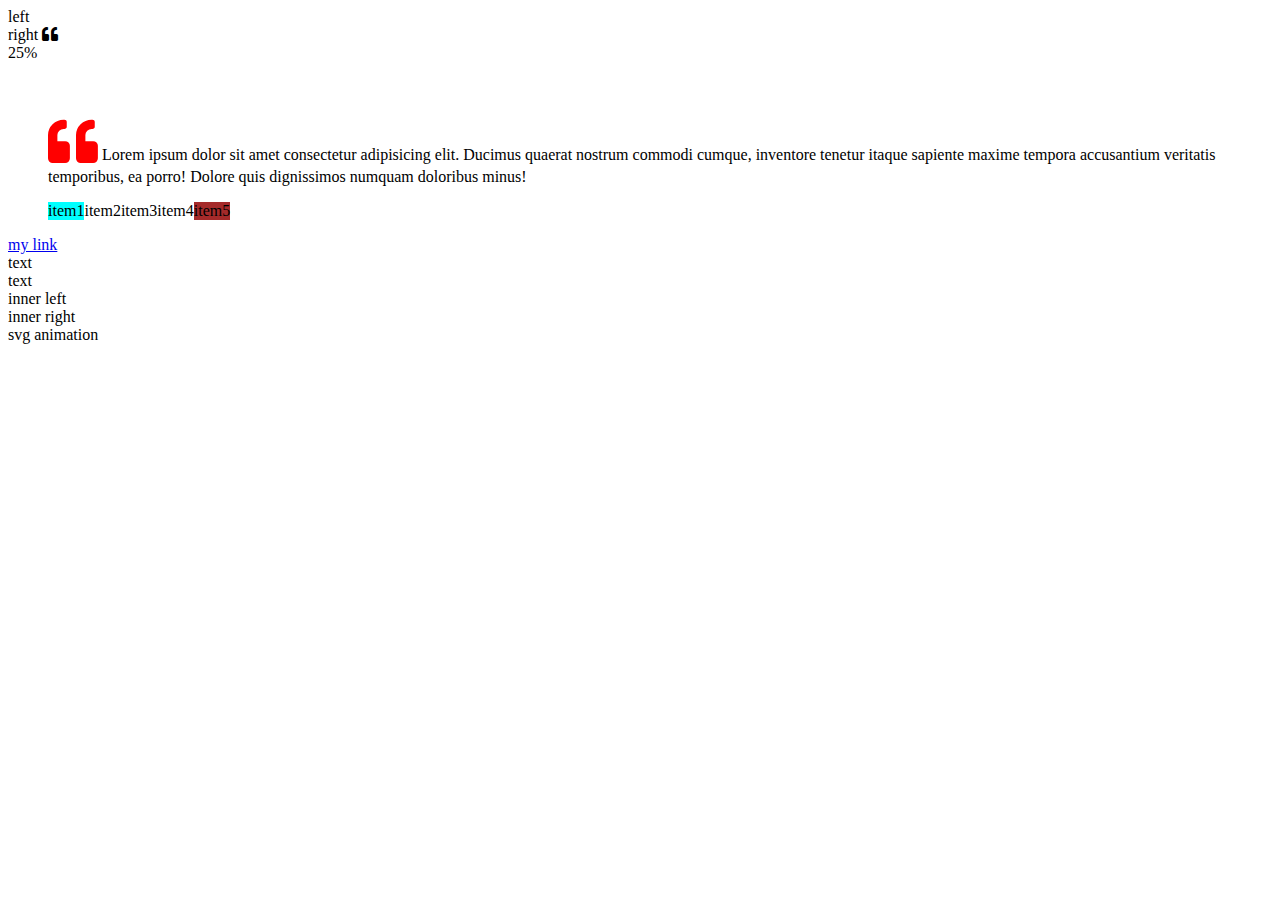
<file: boostrap/index.html>
<!DOCTYPE html>
<html lang="en">
<head>
	<meta charset="UTF-8">
	<meta http-equiv="X-UA-Compatible" content="IE=edge">
	<meta name="viewport" content="width=B, initial-scale=1.0">
	<title>Bootstrap</title>
<link rel="stylesheet" href="https://cdnjs.cloudflare.com/ajax/libs/font-awesome/5.15.4/css/all.min.css" integrity="sha512-1ycn6IcaQQ40/MKBW2W4Rhis/DbILU74C1vSrLJxCq57o941Ym01SwNsOMqvEBFlcgUa6xLiPY/NS5R+E6ztJQ==" crossorigin="anonymous" referrerpolicy="no-referrer" />
	<link rel="stylesheet" href="https://cdnjs.cloudflare.com/ajax/libs/twitter-bootstrap/5.1.0/css/bootstrap.min.css" integrity="sha512-F7WyTLiiiPqvu2pGumDR15med0MDkUIo5VTVyyfECR5DZmCnDhti9q5VID02ItWjq6fvDfMaBaDl2J3WdL1uxA==" crossorigin="anonymous" referrerpolicy="no-referrer" />

	<link rel="stylesheet" href="css.css">
</head>
<body>
	<!-- <a href="#" class="btn btn-primary shadow">this is button</a>

	<div class="container-sm"> -->
		<!-- <div class="row">
			<div class="col-sm-12 col-md-6 col-xl-3 border">gftgyufg</div>
			<div class="col-12 col-md-3 col-xl-3 border">gftgyufg</div>
			<div class="col-12 col-md-3 col-xl-6 border">gftgyufg</div>
		</div> -->
		<div class="container-sm">
		<div class="row">
			<div class="col-12 col-md-4 bg-primary">left</div>
			<div class="col-12 col-md-8 bg-secondary">right

<i class="fas fa-quote-left"></i>



				<div class="row">
					
					<div class="col">
						<div class="progress">
  <div class="progress-bar" role="progressbar" style="width: 25%;" aria-valuenow="25" aria-valuemin="0" aria-valuemax="100">25%</div>
</div>
<br><br>

<blockquote>
	Lorem ipsum dolor sit amet consectetur adipisicing elit. Ducimus quaerat nostrum commodi cumque, inventore tenetur itaque sapiente maxime tempora accusantium veritatis temporibus, ea porro! Dolore quis dignissimos numquam doloribus minus!

</blockquote>


<ul>
	<li>item1</li>
	<li>item2</li>
	<li>item3</li>
	<li>item4</li>
	<li>item5</li>
</ul>

<a href="#">my link</a>

<div id="test">
	<div class="a">text
		<div class="b">text</div>
	</div>
	
</div>


					</div>
					
				</div>
				<div class="row">
				<div class="col-12 col-md-6 col-xl-3 bg-success">inner left</div>
				<div class="col-12 col-md-6 col-xl-6 bg-warning">inner right</div>
				</div>

			</div>





		</div>

</div>


	</div>

</body>
</html>



svg animation
</file>
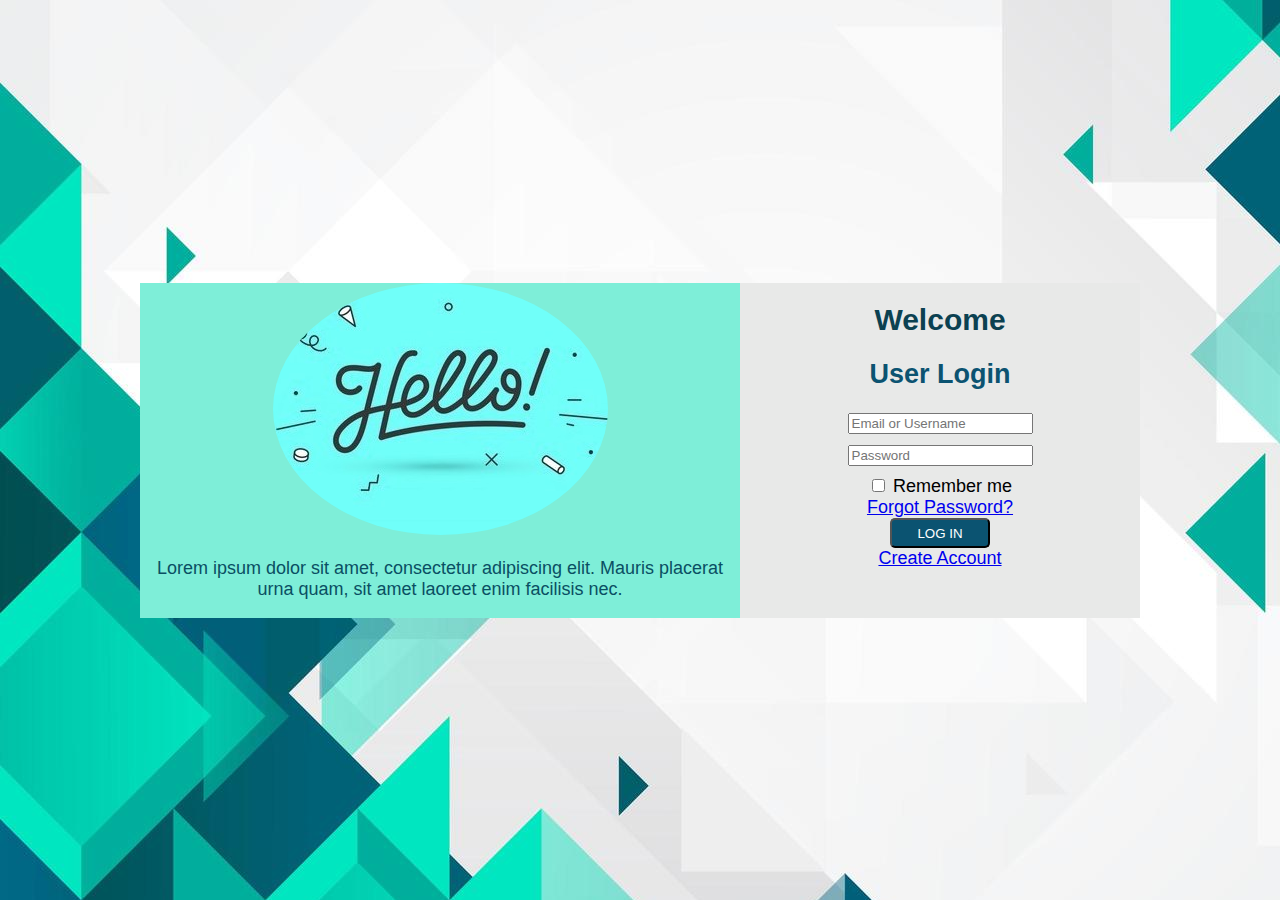
<file: form with validation /index.html>
<!DOCTYPE html>
<html lang="en">

<head>
    <meta charset="UTF-8">
    <meta http-equiv="X-UA-Compatible" content="IE=edge">
    <meta name="viewport" content="width=device-width, initial-scale=1.0">
    <title>Form with validation</title>
    <link rel="stylesheet" href="./style.css">
</head>

<body>

    <div class="container">
        <div class="stretch">
            <div class="container_image">
                <img src="./img_hello.jpeg" alt="Hello, user!">
                <div class="container_image_text">
                    <p>Lorem ipsum dolor sit amet, consectetur adipiscing elit. Mauris placerat urna quam, sit amet
                        laoreet
                        enim facilisis nec. </p>
                </div>
            </div>

            <div class="container_entry">
                <h1>Welcome</h1>
                <h2>User Login</h2>

                <div id="error"></div>

                <div class="form">
                    <form action="#" id="form" class="form_body">
                        <div class="form_item">
                            <input id="name" type="text" name="login" placeholder="Email or Username" required>
                        </div>

                        <div class="form_item">
                            <input type="password" name="password" placeholder="Password" id="password" required>
                        </div>

                        <div>
                            <input id="remember_sign" type="checkbox">
                            <label for="remember_sign">Remember me</label>
                        </div>

                        <div>
                            <a href="#">Forgot Password?</a>
                        </div>
                        <button class="form_button" type="submit">LOG IN</button>

                        <div>
                            <a href="#">Create Account</a>
                        </div>
                    </form>

                </div>
            </div>
        </div>
    </div>



    <script src="./js.js"></script>
</body>

</html>
</file>
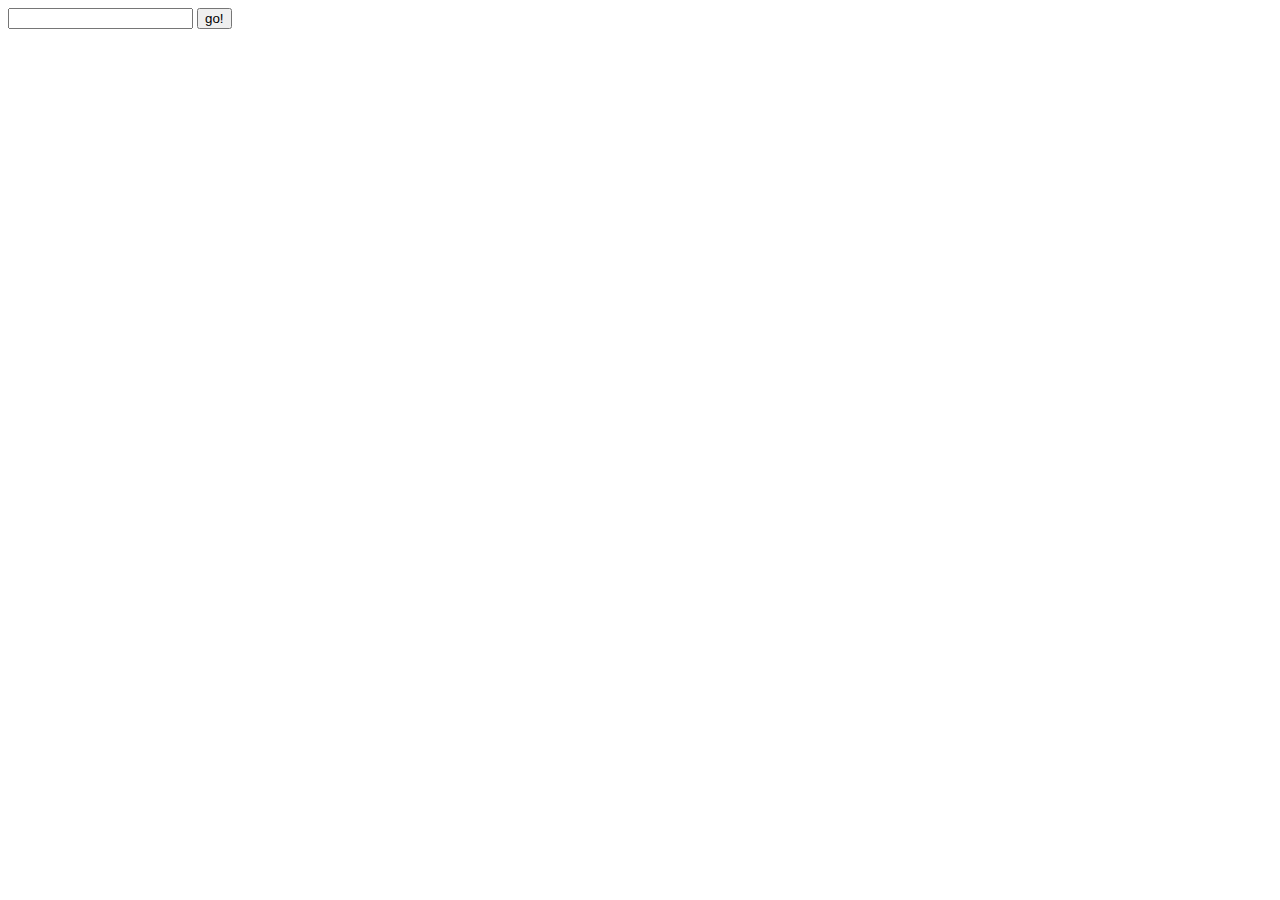
<file: Job/index.html>
<!DOCTYPE html>
<html lang="en">
<head>
	<meta charset="UTF-8">
	<meta http-equiv="X-UA-Compatible" content="IE=edge">
	<meta name="viewport" content="width=device-width, initial-scale=1.0">
	<title>Job</title>

	<link rel="stylesheet" href="style.css">
</head>
<body>
	
	<input type="number" id="loopsTotal">
	<button type="button">go!</button>

<div id="result"></div>

	<script src="./job.js"></script>
</body>
</html>
</file>
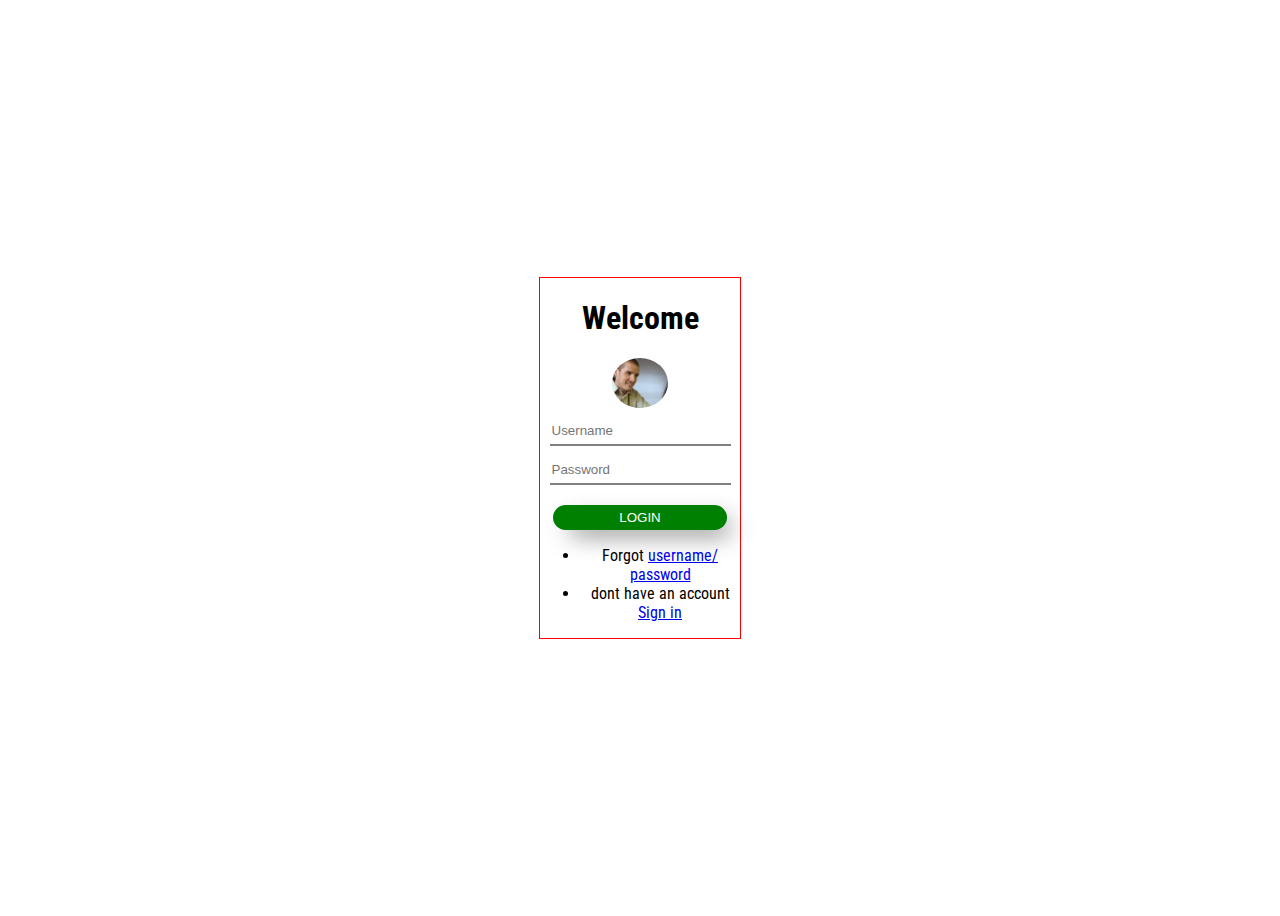
<file: login/index.html>
<!DOCTYPE html>
<html lang="en">
<head>
    <meta charset="UTF-8">
    <meta http-equiv="X-UA-Compatible" content="IE=edge">
    <meta name="viewport" content="width=device-width, initial-scale=1.0">
    <title>Login</title>
    <link rel="stylesheet" href="css/style.css">
</head>
<body>

  <div id="mainLoginForm">
      <h1>Welcome</h1>
      <img src="../init/img/user.jpg" alt="my photo">

      <form action="#">

        <input type="text" name="username" value="" placeholder="Username">

        <input type="password" name="password" value="" placeholder="Password">

        <input type="submit" name="btnSend" value="login">
      </form>

      <ul>
          <li>Forgot <a href="#">username/
          password</a></li>
          <li>dont have an account <a href="#">Sign in</a></li>
      </ul>

  </div>  

</body>
</html>
</file>
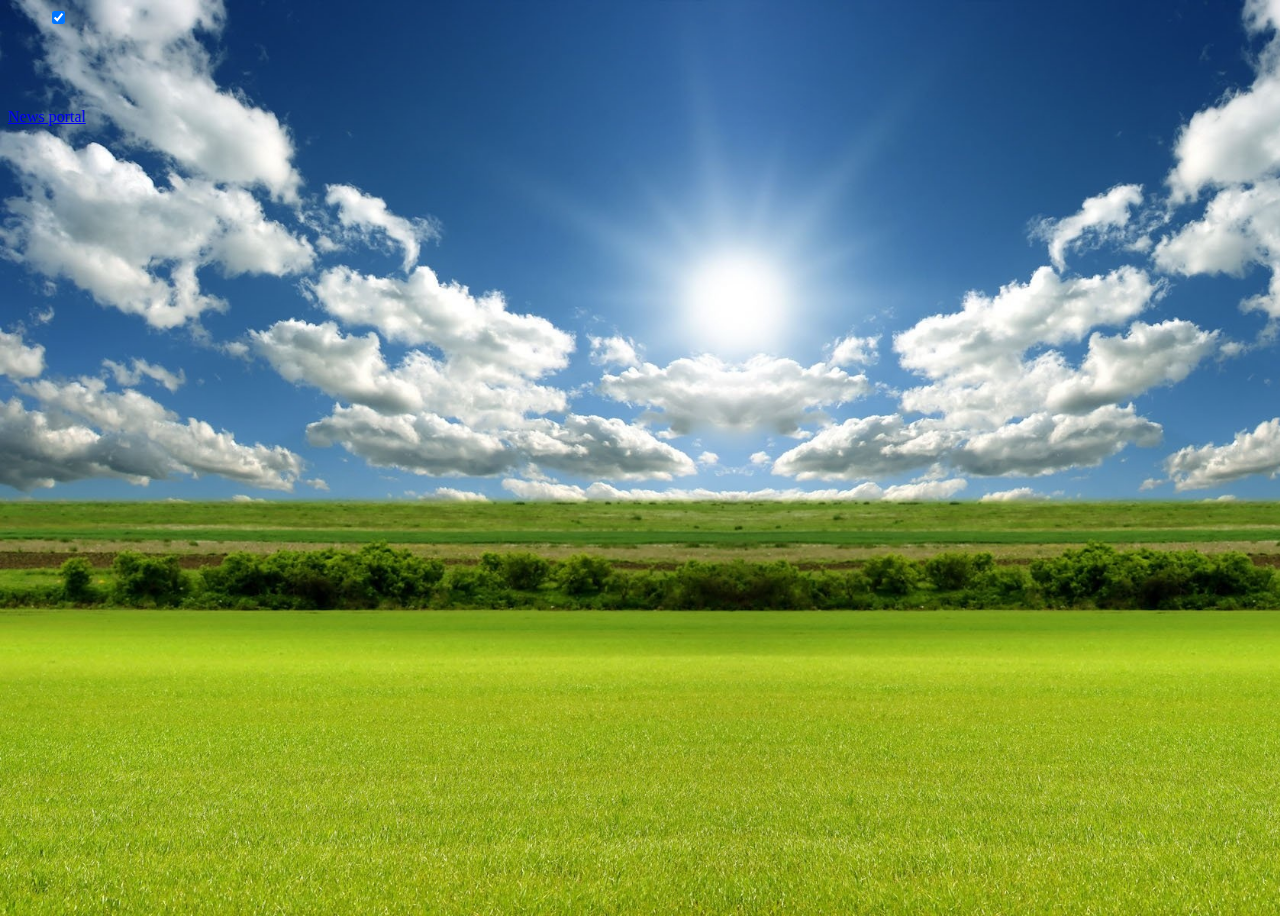
<file: weather project/index.html>
<!DOCTYPE html>
<html lang="en">
<head>
	<meta charset="UTF-8">
	<meta http-equiv="X-UA-Compatible" content="IE=edge">
	<meta name="viewport" content=" initial-scale=1.0">
	<title>Weather project</title>
<link rel="stylesheet" href="https://cdnjs.cloudflare.com/ajax/libs/twitter-bootstrap/5.1.0/css/bootstrap.min.css"
	integrity="sha512-F7WyTLiiiPqvu2pGumDR15med0MDkUIo5VTVyyfECR5DZmCnDhti9q5VID02ItWjq6fvDfMaBaDl2J3WdL1uxA=="
	crossorigin="anonymous" referrerpolicy="no-referrer" />

<link rel="stylesheet" href="./css.css">
</head>
<body class="d-flex justify-content-center align-items-center">

	<div id="weather" >

		<div id="temp"></div>
		<div id="icon"></div>
		<div id="city"></div>
		<div id="description"></div>
		<div id="switch" class="d-flex justify-content-center ">
			<div class="form-check form-switch">
				<input class="form-check-input" type="checkbox" id="flexSwitchCheckChecked" checked>

			</div>
		</div>
	</div>


<div><a href="news.html">News portal</a></div>

	
<script src="https://cdnjs.cloudflare.com/ajax/libs/jquery/3.6.0/jquery.min.js"
	integrity="sha512-894YE6QWD5I59HgZOGReFYm4dnWc1Qt5NtvYSaNcOP+u1T9qYdvdihz0PPSiiqn/+/3e7Jo4EaG7TubfWGUrMQ=="
	crossorigin="anonymous" referrerpolicy="no-referrer"></script>

	<script src="./url.js"></script>
	<script src="./weather.js"></script>
</body>
</html>
</file>
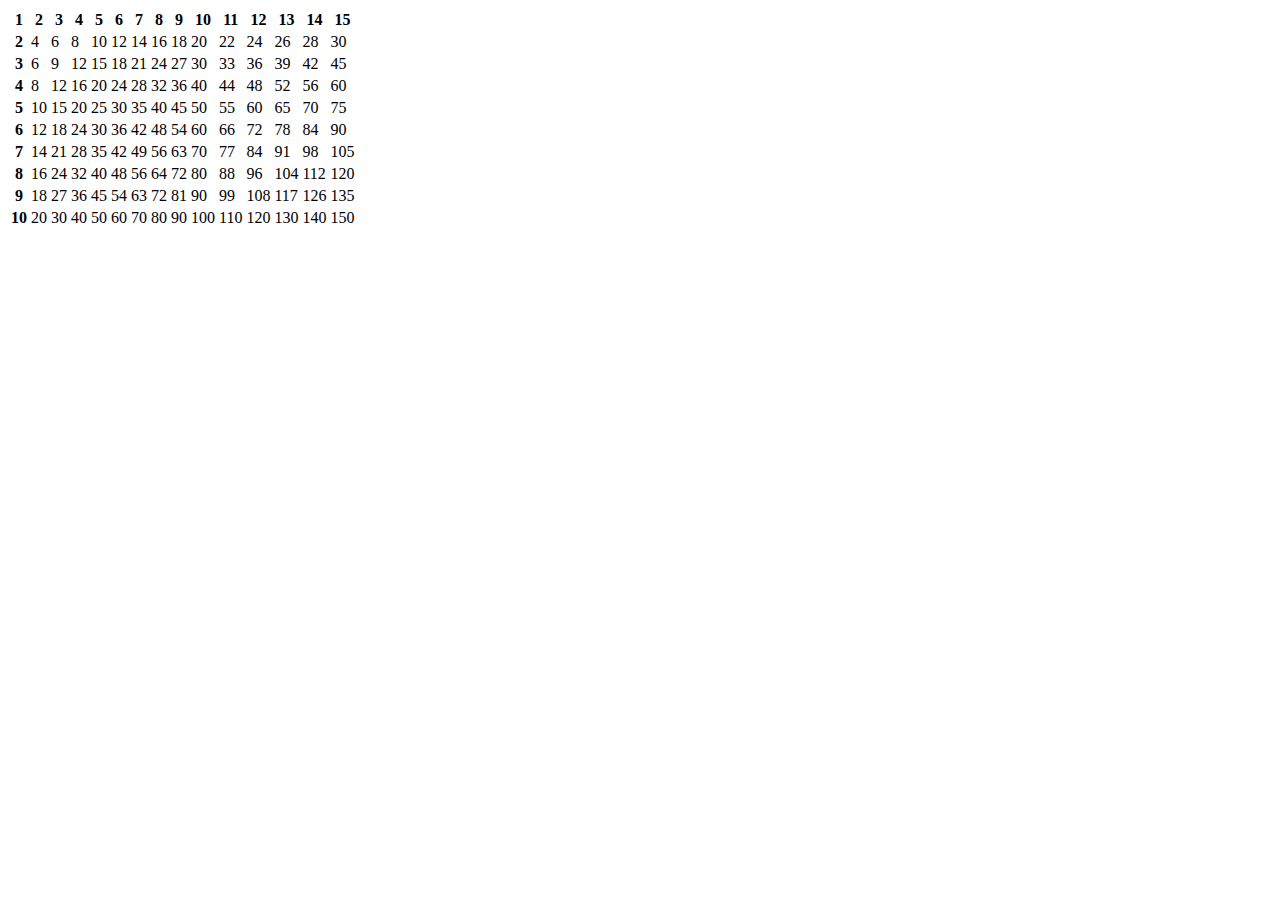
<file: login/multiplication/indexHtml.html>
<!DOCTYPE html>
<html lang="en">
<head>
	<meta charset="UTF-8">
	<meta http-equiv="X-UA-Compatible" content="IE=edge">
	<meta name="viewport" content="width=device-width, initial-scale=1.0">
<link rel="stylesheet" href="https://cdnjs.cloudflare.com/ajax/libs/twitter-bootstrap/5.1.0/css/bootstrap.min.css"
	integrity="sha512-F7WyTLiiiPqvu2pGumDR15med0MDkUIo5VTVyyfECR5DZmCnDhti9q5VID02ItWjq6fvDfMaBaDl2J3WdL1uxA=="
	crossorigin="anonymous" referrerpolicy="no-referrer" />
	<title>Document</title>
</head>
<body>
	<div id="result"></div>


	<script src="./js.js"></script>
</body>
</html>
</file>
<file: boostrap/css.css>
blockquote::before {
	content: '\f10d';
font-family: "Font Awesome 5 free";
font-weight: 900;
	font-size: 50px;
	color: red;
	font-weight: bold;
}
ul{
	display: flex;
	list-style-type: none;
}

li:first-child{
	background-color: aqua;
}
li:last-child{
	background-color:  brown;
}
li:nth-child(3){
background-color: #fff;
}

a:hover{
	color: crimson;
}
/* #test > div > div[class=b] {
	font-style: 20px;
	border: 2px solid red;
} */
</file>
<file: form with validation /style.css>
body {
    background-image: url(./img2.jpeg);
    width: 100%;
    box-sizing: border-box;
    font-family: Arial, Helvetica, sans-serif;
    font-size: 18px;
    text-align: center;
    margin: auto;
}

/* .main_container {
    width: 100%;
} */

.container {
    display: flex;
    align-items: center;
    justify-content: center;
    border-radius: 10px;
    margin: 0px auto;
    min-height: 100vh;
}

.stretch {
    display: flex;
    max-width: 1000px;
}

.container_image {
    background-color: rgb(126, 238, 216);
    width: 60%;
}

.container_image img {
    border-radius: 60%;
    text-align: center;
}

.container_image_text {
    color: rgb(10, 79, 99);
    text-align: center;
}

.container_entry {
    background-color: rgb(232, 233, 232);
    width: 40%;
}

h1 {
    color: rgb(11, 65, 81);
    font-size: 30px;
    text-align: center;
}

h2 {
    text-align: center;
    color: rgb(11, 83, 113);
}

.form_item {
    margin: 0px 0px 10px 0px;
    text-align: center;
}

.form {
    text-align: center;
}

button {
    background-color: rgb(11, 83, 113);
    color: white;
    border-radius: 5px;
    height: 30px;
    width: 100px;
}
</file>
<file: Job/style.css>
.box{
	display: block;
	width: 50px;
	height: 50px;
	border: 1px solid black;
}
</file>
<file: login/css/style.css>
@import url('https://fonts.googleapis.com/css2?family=Roboto+Condensed:wght@300;700&display=swap');
body {
    display: flex;
    justify-content: center;
    align-items: center;
    min-height: 100vh;
    font-family: 'Roboto Condensed', sans-serif;
}
#mainLoginForm {
    border: 1px solid red;
    width: 200px;
    text-align: center;

}

#mainLoginForm h1 {
    font-weight: 700;
    text-transform: capitalize;
}
#mainLoginForm > img {
    border-radius: 50%;
    height: 50px;
}
#mainLoginForm input[name=username],
#mainLoginForm input[name=password] 
{
    border: 0;
    border-bottom: 2px solid gray;
    height: 25px;
    margin: 5px;
}
#mainLoginForm input[type=submit]{
    -webkit-box-shadow: 10px 10px 24px -7px rgba(0,0,0,0.7); 
box-shadow: 10px 10px 24px -7px rgba(0,0,0,0.7);
width: 87%;
border-radius: 15px;
border: 0;
height: 25px;
background-color: green;
color: white;
margin-top: 15px;
text-transform: uppercase;
}
</file>
<file: weather project/css.css>
body{
	min-height: 100vh;
}
.day{
	background-image: url(./img/day.jpg);
	background-size: cover;
	background-repeat: no-repeat;
}

.night{
	background-image: url(./img/night.jpg);
	background-size: cover;
	background-repeat: no-repeat;
}

#weather{
width: 100px;
height: 100px;
}

#temp{
color: blue;
font-size: 16px;
text-align: center;
}
#city{
	font-size: 12px;
text-align: center;
color: aquamarine;
}
#description{
	font-size: 10px;
text-align: center;
color: chartreuse;
}
#switch{
	text-align: center;

}
#icon{

}
</file>
